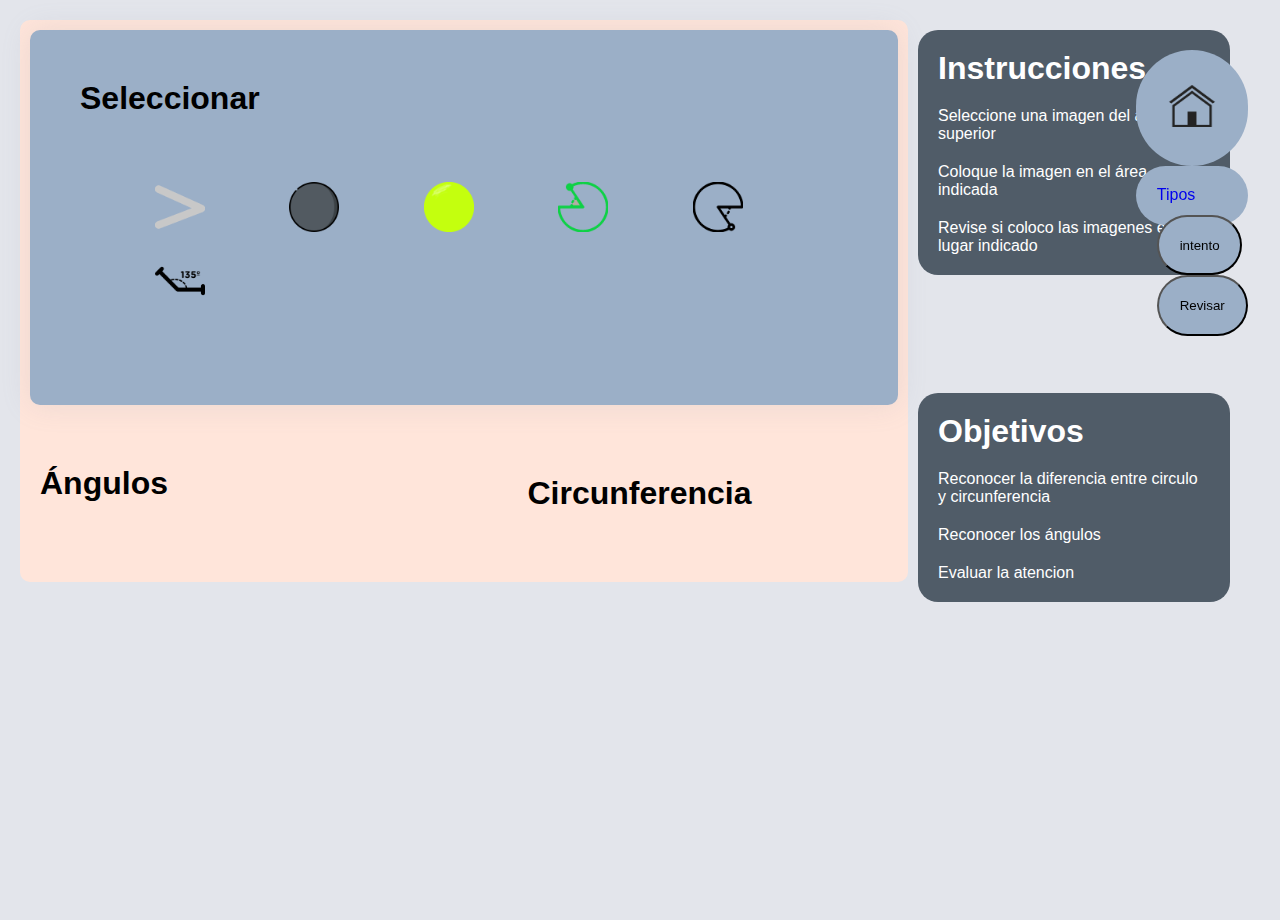
<file: actividad1.html>
<!DOCTYPE html>
<html lang="es">
<head>
	<meta charset="utf-8">
	<title>actividad</title>
	<link rel="stylesheet" href="css/actdefinicion.css">
	<script type="text/javascript" src="js/jquery-3.5.1.min.js"></script>
	<!-- <script src="https://cdn.jsdelivr.net/npm/sortablejs@latest/Sortable.min.js"></script> -->
</head>
<body>
	<div class="contenedor">
		<!-- <script>
			$('#listainicial').sortable('refreshPositions')
		</script> -->
		<div class="contenedor-lista">
			<h1>Seleccionar</h1>
			<div class="lista-inicial" id="listainicial" name="grupoerror">

				<div class="obje"><img src="images/drag/circ.png" alt="correo" id="imagen1" name="">
				</div>
				<div class="obje">
					<img src="images/drag/ang.png" alt="ojo" id="imagen2" name="">
				</div>
				<div class="obje">
					<img src="images/drag/circulo4.png" alt="main" id="imagen3" name="">
				</div>
				<div class="obje">
					<img src="images/drag/angulo1.png" alt="correo" id="imagen4" name="">
				</div>
				<div class="obje">
					<img src="images/drag/circ2.png" alt="ojo" id="imagen5" name="">
				</div>
				<div class="obje">
					<img src="images/drag/ang4.png" alt="main" id="imagen6" name="">
				</div>
			</div>
		</div>

		<div class="contenedores">
			<div class="contenedorleft">
				<h1>  Ángulos  </h1>
				<div class="listaleft" id="listaleft" name="grupoan">
					<div class=" obe"></div>
				</div>
			</div>
			<div class="contenedorrigth">
				<h1>Circunferencia</h1>
				<div class="listarigth" id="listarigth" name="grupocir">
					<div class="obe"></div>
				</div>

			</div>
		</div>
	</div>
	<div>
		<div class="instrucciones">
			<h1>Instrucciones</h1>
			<p>Seleccione una imagen del área superior</p>
			<p>Coloque la imagen en el área indicada</p>
			<p>Revise si coloco las imagenes en su lugar indicado</p>
		</div>
		<div class="aciertos">
			<h3 id="aviso" ></h3>
			<div id="int" background="red"></div>
			<div id="int"></div>
			<div id="int"></div>
			<div id="int"></div>
			<div id="int"></div>
			<div id="int"></div>
		</div>

		<div class="objetivos">
			<h1>Objetivos</h1>
			<p>Reconocer la diferencia entre circulo y circunferencia</p>
			<p>Reconocer los ángulos</p>
			<p>Evaluar la atencion</p>
		</div>
	</div>
	<div class="acceso">
		<ul>
			<a href="index.html"><img src="images/main.png"	alt="principal"></a>
			<a href="tipos.html">Tipos</a>
		</ul>
		<div class="validar">
			<input type="submit" id="reiniciar" name="reiniciar" value="intento">
			<input type="submit" id="validar" name="continuar" value="Revisar">
		</div>

	</div>
	<div class="overlay" id="overlay">
		<div class="emergente"  id="emergente">
			<img src="images/cerrar.png" id="cerrar" alt="cerrar">
			<h2 id="felicitacion">que</h2>
			<p id="mesage">asdfsdaf</p>
		</div>
	</div>
	<script src="js/Sortablemin.js"></script>
	<!-- <script src="https://cdn.jsdelivr.net/npm/sortablejs@latest/Sortable.min.js"></script> -->
	<script src="js/main.js"></script>
</body>
</html>
</file>
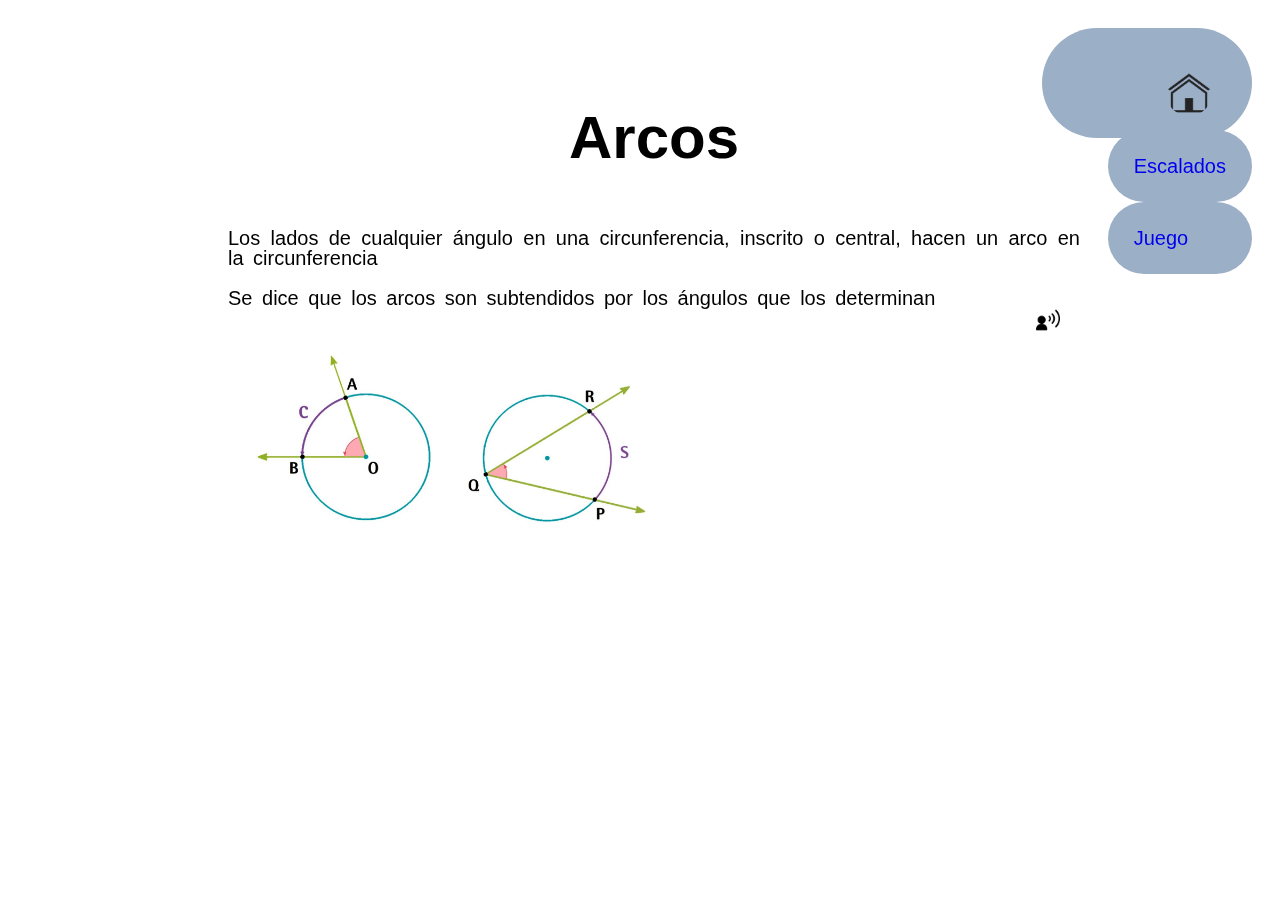
<file: arcos.html>
<!DOCTYPE html>
<html lang="es">
<head>
	<meta charset="UTF-8">
	<title>arcos</title>
	<link rel="stylesheet" href="css/stilos.css">
</head>
<body>
	<header>
		<ul>
			<a href="index.html"><img src="images/main.png" alt="main"></a>
		</ul>
	</header>

	<div class="contenido">
		<h1>Arcos</h1>
		<p>Los lados de cualquier ángulo en una circunferencia, inscrito o central, hacen un arco en la circunferencia </p>
		<p>Se dice que los arcos son subtendidos por los ángulos que los determinan <img src="images/hablando.png" alt="audio" class="audios" id="audioar"></p>
		<div class="imagenes">
			<img src="images/arcos.jpg" alt="arcos">
		</div>
	</div>

	<div class="acceso">
		<ul>
			<a href="escalados.html">Escalados</a>
			<a href="#">Juego</a>
		</ul>
	</div>
	<script src="js/audio.js"></script>
</body>
</html>
</file>
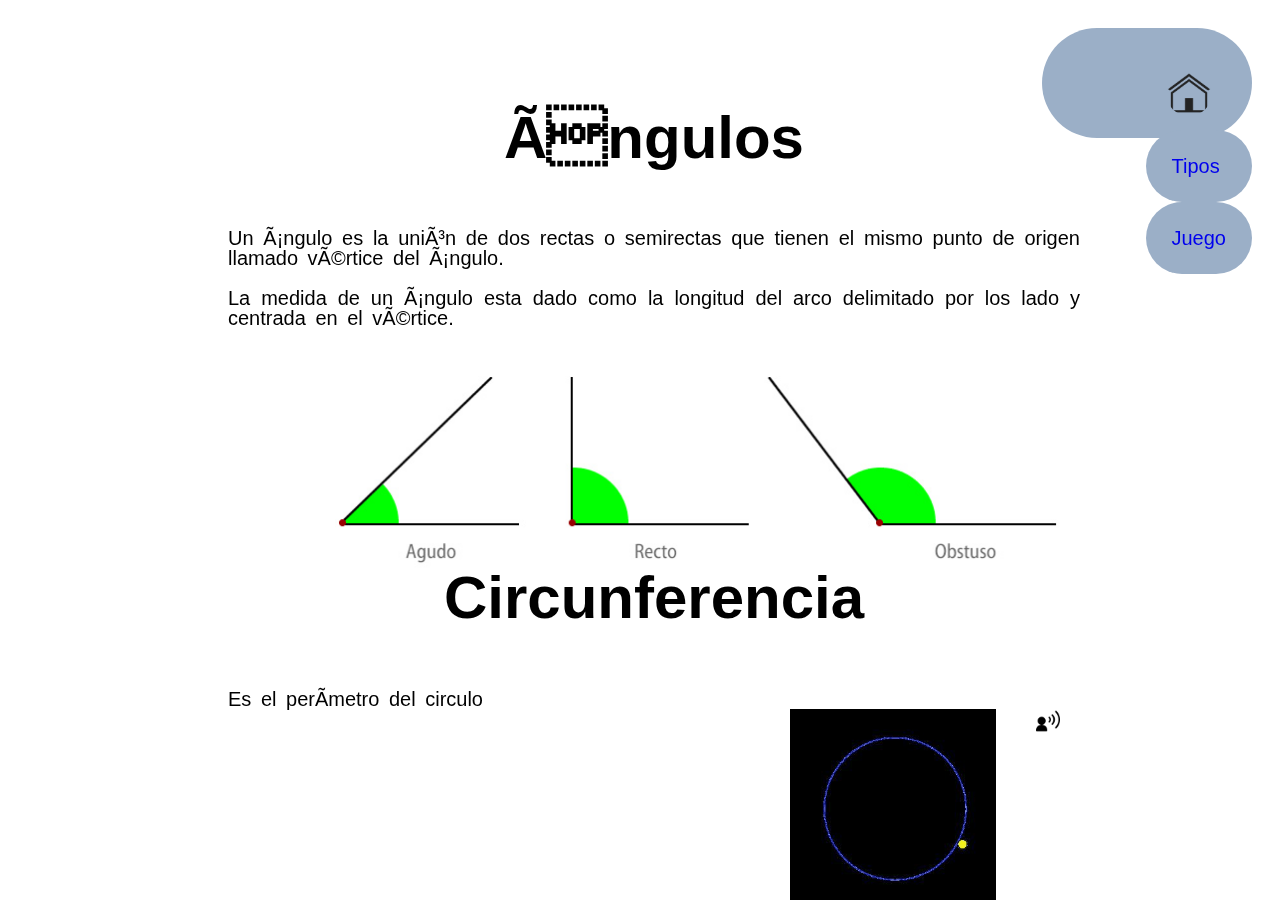
<file: definicion.html>
<!DOCTYPE html>
		<html lang="es">
		<head>
			<meta charset="UFT-8">
			<title>Definicion</title>
			<link rel="stylesheet" href="css/stilos.css">
		</head>
		<body>
			<header>
				<ul>
					<a href="index.html"><img src="images/main.png" alt="principal"></a>

				</ul>	
			</header>
			<div class="cuerpo">
				<div class="contenido">
					<h1>Ángulos</h1>
					<p>Un ángulo es la unión de dos rectas o semirectas
					que tienen el mismo punto de origen llamado vértice del ángulo.</p>
					<p>La medida de un ángulo esta dado como la longitud del arco 
					delimitado por los lado y centrada en el vértice. </p>
					<img src="images/ang.jpg" alt="angulos">
					<h1>Circunferencia</h1>
					<p>Es el perímetro del circulo<img src="images/hablando.png" alt="audio" class="audios" id="audiosd"><!-- <audio  controls>
						<source src="audio/definicion.mp3" type="audio/mp3">
						</audio></p> -->
						<img src="images/circunferencia.gif" alt="circunferencia">

					</div>
				</div>
				<div class="acceso">
					<ul>
						<a href="tipos.html">Tipos</a>
						<a href="actividad1.html">Juego</a>
					</ul>
				</div>
				<script src="js/definicion.js"></script>
			</body>
			</html>
</file>
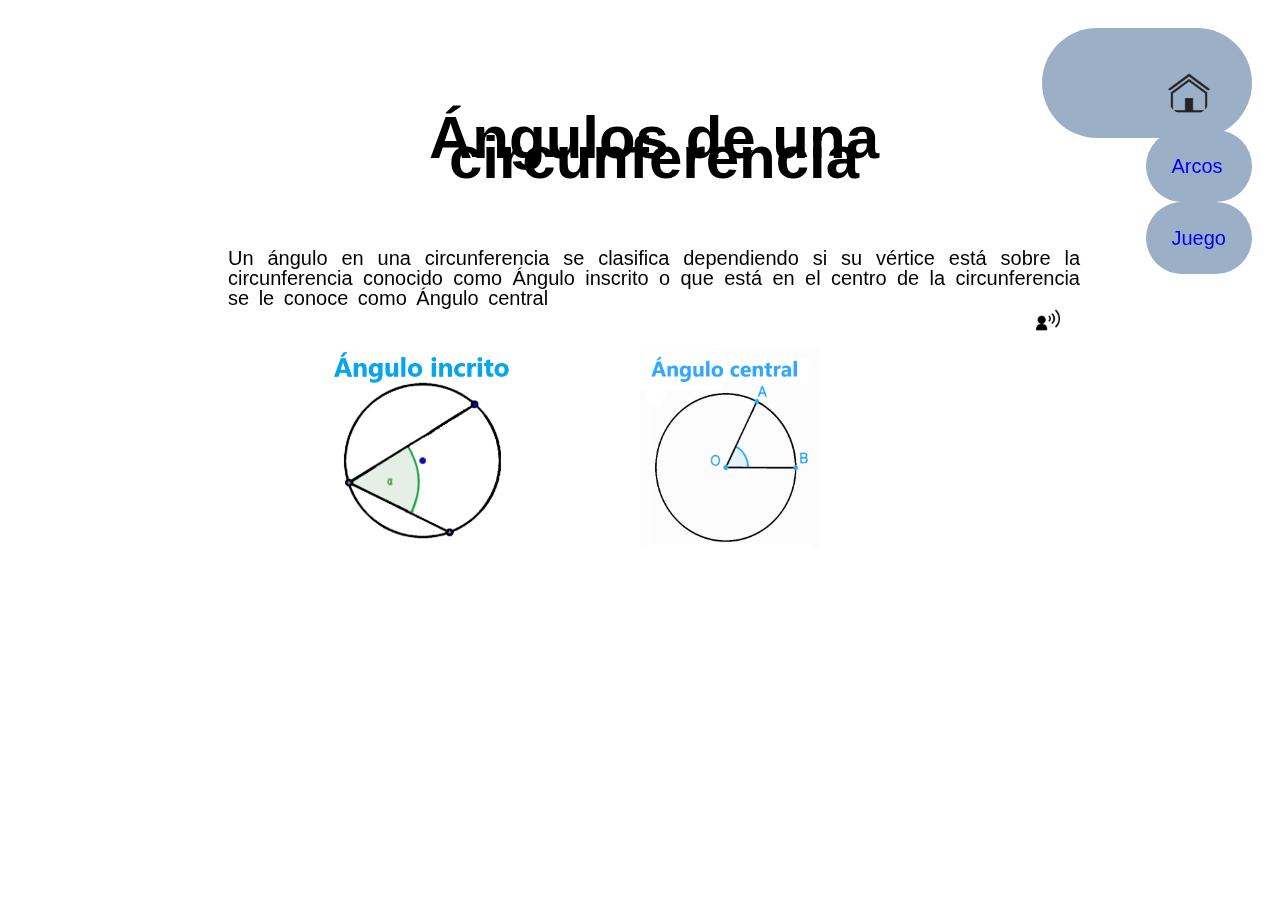
<file: tipos.html>
<!DOCTYPE html>
<html lang="es">
<head>
	<meta charset="UTF-8">
	<title></title>
	<link rel="stylesheet" href="css/stilos.css">
</head>
<body>
	<header>
		<ul>
			<a href="index.html"><img src="images/main.png" alt="principal"></a>
		</ul>
	</header>
	<div class="contenido">
		<h1>Ángulos de una circunferencia</h1>
		<p>Un ángulo en una circunferencia se clasifica dependiendo si su vértice está sobre la circunferencia conocido como Ángulo inscrito o que está en el centro de la circunferencia se le conoce como Ángulo central<img src="images/hablando.png" alt="audio" class="audios" id="audiotip"></p>
		<div class="imagess">
			<img src="images/central.png">
			<img src="images/inscrito.png">
		</div>
	</div>
	<div class="acceso">
		<ul>
			<a href="arcos.html">Arcos</a>
			<a href="#">Juego</a>
		</ul>
	</div>
	<script src="js/definicion.js"></script>
</body>
</html>
</file>
<file: css/actdefinicion.css>
* {
	top: 550px;
	margin: 0px;
	padding: 10px;
	box-sizing: border-box;
}

body {
	background: #E3E5EB;
	font-family: 'Open Sans', sans-serif;
	min-height: 100vh;
	display: flex;
	align-items: flex-start;
	justify-content: center;
}

.contenedor{
	width: 95%;
	max-width: 1000px;
	max-height: 780px;
	height: 70%;
	background: #ffe5da;
	border-radius: 10px;
}

.contenedor-lista{
	background: #9bafc7;
	box-shadow: 0px 0px 29px rgba(150,153,168,.19);
	border-radius: 10px;
	padding: 40px;
	margin-bottom: 50px;
}

.lista-inicial{
	padding: 20px;
	margin: 25px;
	width: 100%;
}

.lista-inicial .obje{
	height: 70px;
	display: inline-flex;
	padding: 30px; 
	align-items: center;
	cursor: url();
}

.contenedores{
	display: inline;
	padding: 20px;
	width: 95%;
	height: 80%;
	max-width: 1000px;
	max-height: 900px;

}
.contenedorleft{
	display: inline-flex;
	width: 45%;	
	float: left;
	left: 5px;
	border: 2px line gray;

}

.contenedorleft h1{
	padding: 10px	50px;
	margin-left: 50px;
	position: static;
	display: contents;
}

.contenedorleft .obje{
	height: 70px;
	display: inline-flex;
	padding: 30px; 
	align-items: center;
	cursor: url();
}
.contenedorrigth{
	display: inline;
	width: 45%;
	height: 150%:;
	float: right;
	right: 5px;
	border: 2px line gray;
}

.contenedorrigth .obje{
	height: 70px;
	display: inline-flex;
	padding: 30px; 
	align-items: center;
	cursor: move;
}

img{
	width: 70px;
	height: 70px;
}


/*clases  para estilos*/
.lista-inicial .obje.seleccionado{
	transform: scale(1.27) rotate(-1deg);
	background: rgba(190,201,220,.39)	;
	/*box-shadow: 0px 0px 29px rgba(150,153,168,.89);*/
}
.lista-inicial .obje.fant{
	border: 3px dotted #000;
}
.lista-inicial .obje.drag{
	opacity: 0;
}

.listaleft .obje.seleccionado{
	transform: scale(1.17) rotate(-1deg);
	background: rgba(190,201,220,.39)	;
	/*box-shadow: 0px 0px 29px rgba(150,153,168,.89);*/
}
.listaleft .obje.fant{
	border: 1.5px dotted #000;
}
.listaleft .obje.drag{
	opacity: 0;
}

.listarigth .obje.seleccionado{
	transform: scale(1.17) rotate(-1deg);
	background: rgba(190,201,220,.39)	;
	/*box-shadow: 0px 0px 29px rgba(150,153,168,.89);*/
}
.listarigth .obje.fant{
	border: 1.5px dotted #000;
}
.listarigth .obje.drag{
	opacity: 0;
}
/*estilos de confirmado*/
#int .confirmado{
	background: green;
	width: 100px;
	height: 20px;
}



/*botones[]]]*/

.acceso{
	float: right;
}

.acceso ul{

	position: fixed;
	top:2.5rem;
	right: 1.4rem;
	display: table-column-group;
}

.acceso ul a{
	font-style: none;
	padding: 1.3rem;
	margin:0rem;
	background: #9bafc7;
	display: block;
	text-decoration: none;
	background: #9bafc7;
	border-radius: 150px;
}
.acceso ul a:hover{
	background: #ffe5da;
}

.validar{
	position: fixed;
	top:12.8rem;
	right: 1.4rem;
	display: table-column-group;
}
.acceso .validar input{
	font-style: none;
	padding: 1.3rem;
	margin:0rem;
	background: #9bafc7;
	display: block;
	text-decoration: none;
	background: #9bafc7;
	border-radius: 150px;
}
.acceso .validar input:hover{
	background: #ffe5da;
}

.instrucciones {
	background: #505c68;
	color: white;
	border-radius: 20px;
}

.objetivos{
	color: white;
	margin-top: 20px;
	background: #505c68;	
	border-radius: 20px;
}

.aciertos{
	color: #505c68;
	padding-top: 20px;
}
.aciertos #int{
	display: inline-flex;;
	height: 20px;
	width: 60px;
}
.aciertos .confirmado{
	background: green;
	border-radius: 10px;
}

.aciertos .eror{
	background: red;
	border-radius: 10px;
}

.overlay{
	position: fixed;
	background: rgba(0,0,0,0.2);
	left: 0;
	top: 0;
	width: 100%;
	height: 100%;
	display: flex;
	align-items: center;
	visibility: hidden;
	justify-content: center;
}
.overlay.active{
	visibility: visible;
}

.overlay .emergente{
	width: 40%;
	height: 25%;
	padding: 15px;
	text-align: center;
	background: #ffe5da;
	border-radius: 5px;
	transition: .51s ease all;
	transform: scale(0.72);
	opacity: 0;
}

.emergente h2{
	font-size: 50px;
	opacity: 0;
	margin: 18px;
}

.emergente p{
	font-size: 30px;
	opacity: 0;
	margin: 18px;
}

.emergente img{
	float: right;
	text-align: right;
	right: 5px;
	width: 45px;
	height: 45px;
	border-radius: 30px;
}

.emergente img:hover{
	background: #f6c8b4;
}

.emergente.active{
	opacity: 1;
	transform: scale(1);
}


.emergente.active h2{
	animation: entradaTitulo 1.8s ease 0.7s forwards;
}

.emergente.active p{
	animation: entradaParrafo 1.85s ease 0.7s forwards;
}

@keyframes entradaTitulo {
	from{
		transform: translateY(-30px);
		opacity: 0;
	}
	to{
		transform: translateY(0);
		opacity: 1;
	}
}

@keyframes entradaParrafo {
	from{
		transform: translateY(21px);
		opacity: 0;
	}
	to{
		transform: translateY(0);
		opacity: 1;
	}
}
</file>
<file: css/stilos.css>
html{
	font-size: 20px;
	padding: 20px;
	font-family: Arial;
	line-height: 20px;

}

header{
	background: #9bafc7;
	font-style: inherit;
	float: right;
	padding: 0.1rem 1em;
	display: initial;
	border-radius: 60px;
}

header ul a{
	float: left;
	padding-left: 2.2rem;
}

header ul a img{
	height: 2.3rem;
	object-position: center;
	border-radius: 40rem;
}

header ul a img:hover{
	background: #ffe5de;
}

.contenido {
	padding: 1rem 10rem;
	display: block;
	position: fixed;
}
.contenido h1{
	font-size: 3rem;
	text-align: center;
	padding: 2rem;
}
.contenido p{
	text-align: justify;
	font-style: inherit;
	word-spacing: 0.2rem;
}

.imagenes{
	position: fixed;
	top: 10;
	display: table-column;
}

img{
	position: sticky;
	float: right;
	height: 10rem;
	padding: 1rem 1rem;
}

img.inter{
	position: static;
	float: left;
	width: 15rem;
	height: 15rem;
	padding: 1rem;
	/*display: contents;*/
}

p img.audios{
	width: 1.2rem;
	height: 1.2rem;
}

p img.audios:hover{
	background: #9bafc7;
	border-radius: 2rem;
}

div div.imagess{
	display: table;
}

div div.imagess img{
	padding-left: 5rem;
	padding-top: 1rem;
	position: sticky;
	align-items: center;
	float: all;
}

.acceso{
	float: right;
}

.acceso ul{

	position: fixed;
	top:5.5rem;
	right: 1.4rem;
	display: table-column-group;
}

.acceso ul a{
	font-style: none;
	padding: 1.3rem;
	margin:0rem;
	background: #9bafc7;
	display: block;
	text-decoration: none;
	background: #9bafc7;
	border-radius: 130px;
}
.acceso ul a:hover{
	background: #ffe5da;
}

.video {
	border-radius: 20px;
	float: right;
	position: unset;;
	padding-right: 6rem;
	margin-top:  17rem;
	align-content: center;
}
.creditos{
	color: pink;
	position: absolute;
	display: flex;
	margin-top: 38rem; 	
}

.creditos ul a{
	color: pink;
	text-decoration: none;
}
</file>
